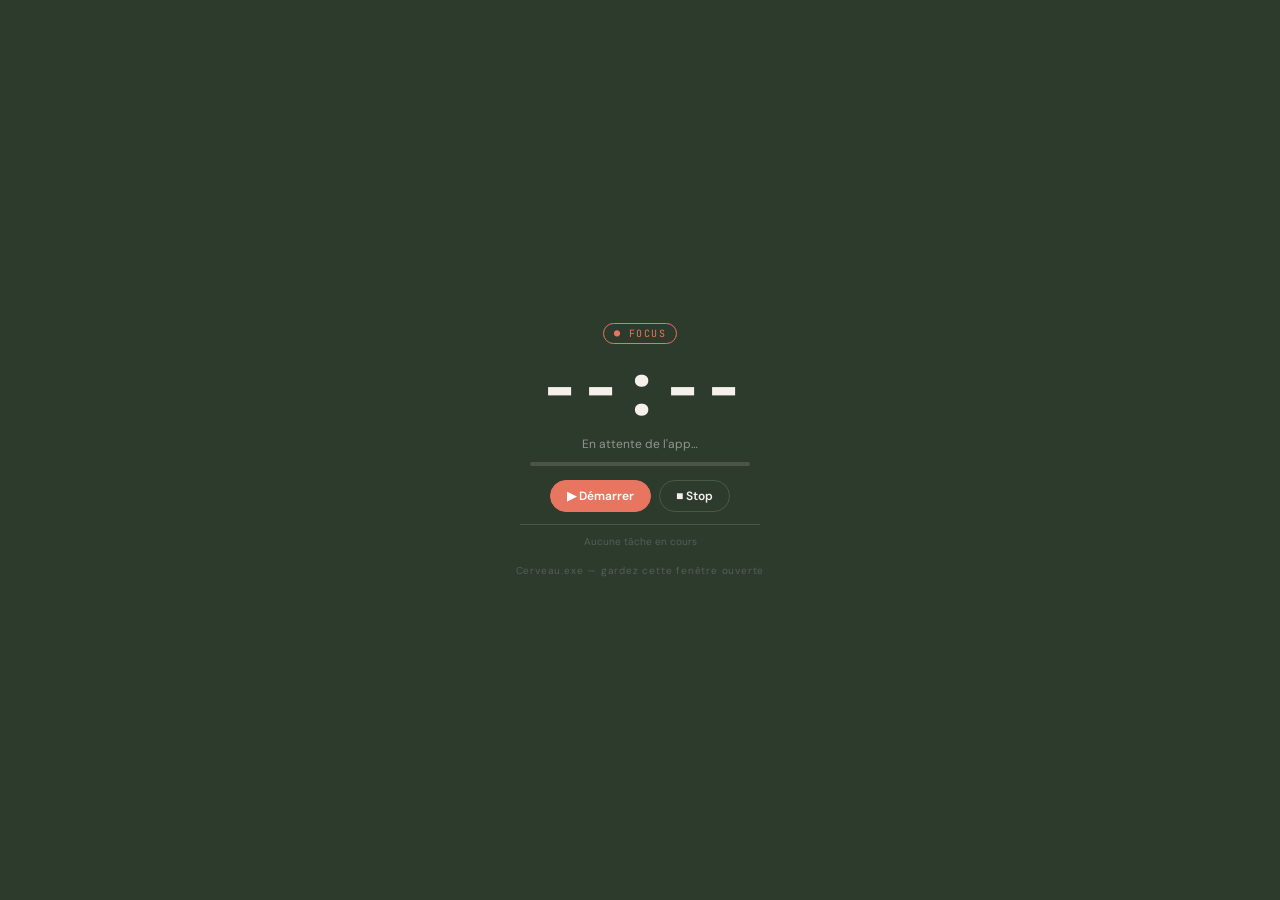
<file: timer-pip.html>
<!DOCTYPE html>
<html lang="fr">
<head>
<meta charset="UTF-8" />
<meta name="viewport" content="width=device-width, initial-scale=1.0" />
<title>⏱ Cerveau.exe</title>
<style>
  @import url('https://fonts.googleapis.com/css2?family=JetBrains+Mono:wght@400;700&family=DM+Sans:wght@400;600&display=swap');

  * { box-sizing: border-box; margin: 0; padding: 0; }

  :root {
    --bg:    #2d3b2d;
    --text:  #f5f1ea;
    --mute:  rgba(245,241,234,0.5);
    --coral: #e87560;
    --sky:   #7c9eb2;
    --line:  rgba(245,241,234,0.15);
  }

  html, body {
    width: 100%; height: 100%;
    background: var(--bg);
    color: var(--text);
    font-family: 'DM Sans', sans-serif;
    user-select: none;
    -webkit-font-smoothing: antialiased;
  }

  .wrap {
    display: flex; flex-direction: column;
    align-items: center; justify-content: center;
    min-height: 100vh;
    padding: 20px 16px;
    gap: 10px;
  }

  .mode-badge {
    font-family: 'JetBrains Mono', monospace;
    font-size: 10px;
    letter-spacing: 0.15em;
    text-transform: uppercase;
    padding: 3px 10px;
    border-radius: 999px;
    border: 1.5px solid var(--coral);
    color: var(--coral);
  }
  .mode-badge.break { border-color: var(--sky); color: var(--sky); }

  .time-display {
    font-family: 'JetBrains Mono', monospace;
    font-size: clamp(52px, 20vw, 72px);
    font-weight: 700;
    letter-spacing: -2px;
    line-height: 1;
  }

  .task-name {
    font-size: 12px;
    color: var(--mute);
    text-align: center;
    max-width: 220px;
    white-space: nowrap;
    overflow: hidden;
    text-overflow: ellipsis;
  }

  .progress-bar {
    width: 100%;
    max-width: 220px;
    height: 4px;
    background: var(--line);
    border-radius: 2px;
    overflow: hidden;
  }
  .progress-fill {
    height: 100%;
    background: var(--coral);
    border-radius: 2px;
    transition: width 0.9s linear;
  }
  .progress-fill.break { background: var(--sky); }

  .controls {
    display: flex; gap: 8px; margin-top: 4px;
  }
  .btn {
    padding: 7px 16px;
    border: 1.5px solid var(--line);
    border-radius: 999px;
    background: transparent;
    color: var(--text);
    cursor: pointer;
    font-family: 'DM Sans', sans-serif;
    font-size: 12px;
    font-weight: 600;
    transition: background 0.12s, border-color 0.12s;
  }
  .btn:hover { background: rgba(245,241,234,0.08); border-color: rgba(245,241,234,0.35); }
  .btn.primary { background: var(--coral); border-color: var(--coral); color: white; }
  .btn.primary.break { background: var(--sky); border-color: var(--sky); }

  /* Mini todo list */
  .todo-list {
    width: 100%;
    max-width: 240px;
    display: flex;
    flex-direction: column;
    gap: 5px;
    margin-top: 2px;
    border-top: 1px solid var(--line);
    padding-top: 8px;
  }
  .todo-item {
    display: flex;
    align-items: center;
    gap: 8px;
    cursor: pointer;
    padding: 3px 0;
  }
  .todo-item:hover .todo-label { color: var(--text); }
  .todo-check {
    width: 14px; height: 14px;
    border: 1.5px solid rgba(245,241,234,0.35);
    border-radius: 3px;
    flex-shrink: 0;
    display: flex; align-items: center; justify-content: center;
    font-size: 9px;
    transition: background 0.12s, border-color 0.12s;
  }
  .todo-check.done { background: var(--coral); border-color: var(--coral); }
  .todo-label {
    font-size: 11px;
    color: rgba(245,241,234,0.6);
    white-space: nowrap;
    overflow: hidden;
    text-overflow: ellipsis;
    flex: 1;
  }
  .todo-label.done { text-decoration: line-through; opacity: 0.35; }
  .todo-item.active .todo-label { color: var(--coral); font-weight: 600; }
  .todo-empty {
    font-size: 10px;
    color: rgba(245,241,234,0.2);
    text-align: center;
    padding: 2px 0;
  }

  .hint {
    font-size: 10px;
    color: rgba(245,241,234,0.2);
    letter-spacing: 0.08em;
    margin-top: 4px;
  }

  /* Pas de données : état d'attente */
  .waiting { opacity: 0.35; }
</style>
</head>
<body>
<div class="wrap">
  <div class="mode-badge" id="mode">● FOCUS</div>
  <div class="time-display" id="time">--:--</div>
  <div class="task-name" id="task">En attente de l'app…</div>
  <div class="progress-bar">
    <div class="progress-fill" id="bar" style="width:0%"></div>
  </div>
  <div class="controls">
    <button class="btn primary" id="btn-toggle" onclick="send('toggle')">▶ Démarrer</button>
    <button class="btn" onclick="send('stop')">■ Stop</button>
  </div>
  <div class="todo-list" id="todo-list"></div>
  <div class="hint">Cerveau.exe — gardez cette fenêtre ouverte</div>
</div>

<script>
  const KEY_STATE = 'cerveau:v1:pip:state';
  const KEY_CMD   = 'cerveau:v1:pip:cmd';

  function pad(n) { return String(n).padStart(2, '0'); }
  function fmt(secs) {
    if (secs == null || isNaN(secs)) return '--:--';
    const s = Math.max(0, Math.round(secs));
    return pad(Math.floor(s / 60)) + ':' + pad(s % 60);
  }

  function send(cmd, extra) {
    try { localStorage.setItem(KEY_CMD, JSON.stringify({ cmd, ...extra, ts: Date.now() })); }
    catch(e) {}
  }

  function renderTodo(todoList) {
    const el = document.getElementById('todo-list');
    if (!todoList || todoList.length === 0) {
      el.innerHTML = '<div class="todo-empty">Aucune tâche en cours</div>';
      return;
    }
    el.innerHTML = todoList.map(task => `
      <div class="todo-item${task.active ? ' active' : ''}" onclick="send('toggleTask', {id: ${task.id}})">
        <div class="todo-check${task.done ? ' done' : ''}">${task.done ? '✓' : ''}</div>
        <div class="todo-label${task.done ? ' done' : ''}">${escHtml(task.title)}</div>
      </div>
    `).join('');
  }

  function escHtml(s) {
    return String(s).replace(/&/g,'&amp;').replace(/</g,'&lt;').replace(/>/g,'&gt;').replace(/"/g,'&quot;');
  }

  function render(state) {
    const isBreak = state && state.mode === 'break';
    const running = state && state.running;
    const rem     = state ? state.remaining : null;
    const total   = state ? state.total : null;
    const pct     = (total && rem != null) ? ((total - rem) / total * 100) : 0;

    document.getElementById('time').textContent = fmt(rem);
    document.getElementById('task').textContent = (state && state.current) || (state ? 'Aucune tâche sélectionnée' : 'En attente de l\'app…');
    document.getElementById('bar').style.width  = pct + '%';
    document.getElementById('bar').className    = 'progress-fill' + (isBreak ? ' break' : '');

    const modeEl = document.getElementById('mode');
    modeEl.textContent  = isBreak ? '● PAUSE' : '● FOCUS';
    modeEl.className    = 'mode-badge' + (isBreak ? ' break' : '');

    const btnToggle = document.getElementById('btn-toggle');
    btnToggle.textContent = running ? '⏸ Pause' : '▶ Démarrer';
    btnToggle.className   = 'btn primary' + (isBreak ? ' break' : '');

    renderTodo(state && state.todoList);

    document.title = state ? fmt(rem) + ' — Cerveau.exe' : '⏱ Cerveau.exe';
  }

  function readAndRender() {
    try {
      const raw = localStorage.getItem(KEY_STATE);
      render(raw ? JSON.parse(raw) : null);
    } catch(e) { render(null); }
  }

  // Mise à jour instantanée quand l'app écrit dans localStorage
  window.addEventListener('storage', function(e) {
    if (e.key === KEY_STATE) readAndRender();
  });

  // Polling de secours toutes les 500ms (ex: même onglet, ou storage event raté)
  setInterval(readAndRender, 500);
  readAndRender();
</script>
</body>
</html>
</file>
